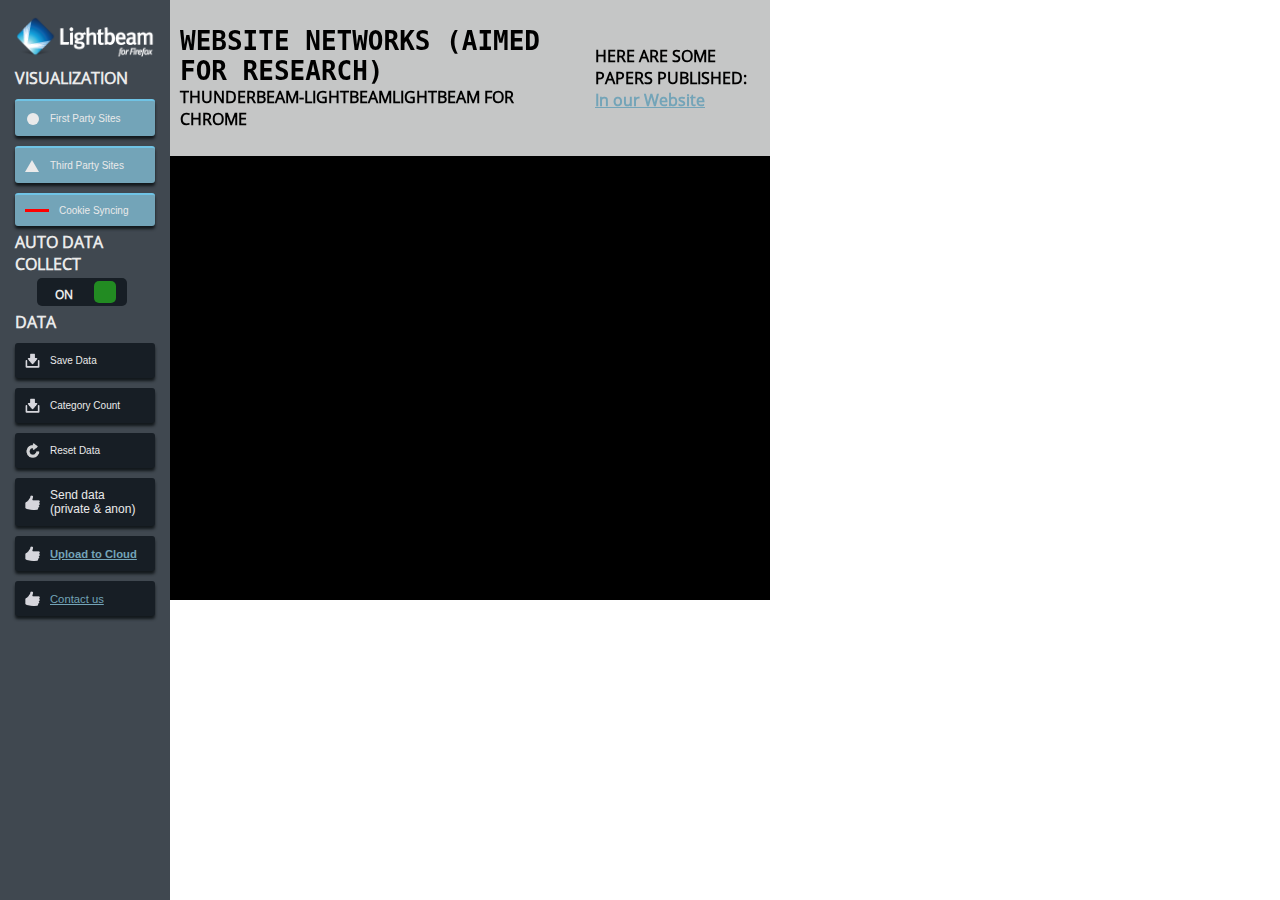
<file: index.html>
<!doctype html>
<html lang="en">
  <head>
    <meta charset="utf-8">
    <meta http-equiv="X-UA-Compatible" content="IE=Edge,chrome=1">
    <title>Thunderbeam-Lightbeam for Chrome</title>
    <meta name="description" content="Thunderbeam-Lightbeam for Chrome is a Chrome add-on that uses interactive visualizations to show you the relationships between third parties and the sites you visit.">
    <meta name="viewport" content="width=device-width, initial-scale=1">
    <link rel="shortcut icon" href="images/lightbeam-48.png" type="image/x-icon">
    <link rel="icon" href="images/lightbeam-48.png" type="image/x-icon">
    <link rel="stylesheet" href="css/style.css" type="text/css">
    <script src="js/storeChild.js" type="text/javascript"></script>
    <script src="ext-libs/dexie.js"></script>
    <script src="ext-libs/d3.min.js"></script>
    <script src="js/store.js" type="text/javascript"></script>
  	<script src="js/capture.js" type="text/javascript"></script>
    <script src="js/viz.js" type="text/javascript"></script>
    <script src="js/lightbeam.js" type="text/javascript"></script>
	
	

	
	
  </head>
  <body>
    <aside class="max-graph">
    <header>
      <img class="logo" role="banner" src="images/lightbeam_150x45.png">
    </header>
    <nav role="navigation">
      <h2>Visualization</h2>
      <div class="toggle-menu">
			<button class="visited-sites active" style='font-size:10px;'>First Party Sites</button>
            <button class="third-party-sites active" style='font-size:10px;'>Third Party Sites</button>
			<button class="sync-sites active" style='font-size:10px;'>Cookie Syncing</button>
      </div>
	  
	  <h2>Auto Data Collect</h2>
          <div class="toggle-switch">
            <label for="auto-collection-control">
              <input type="checkbox" id="auto-collection-control" checked>
              <span class="toggle" style="cursor: pointer;"></span>
            </label>
          </div>
		  
      <h2>Data</h2>
      <div>
        <!-- @todo add click to save data -->



        <button class="download" title="Please save your weekly data and kindly upload to support our research :)" id="save-data-button" style='font-size:10px;'>Save Data</button>
		
		<button class="download" title="Check the count of your first-/third- party categories" id="hash-button" style='font-size:10px;'>Category Count</button>
        <button class="reset" title="Clear your data after having local stored" id="reset-data-button" style='font-size:10px;'>Reset Data</button>
		<button class="thumbs-up" title="Sending your data to our secured database by one click" id="send-data-button"  style='font-size:12px'>Send data <br/>(private & anon)</button>
		<button class="thumbs-up"  title="Please support us by uploading your weekly data :)" style='font-size:15px; font-weight:bold'><a href="ourlink" target="_blank">Upload to Cloud</a></button>
		
	  <button class="thumbs-up" title="Send your feedback here" style='font-size:15px' id="mailsome-button"><a href="mailto:____@email" target="_blank">Contact us</a></button>

    </div>
    </nav>
    </aside>
    <main role="main">
      <section class="top-bar max-graph">
        <dl class="info-headings">
          <div>
            <h1 id="filter">Website Networks (aimed for Research)</h1>
			<h2><span id="view">Thunderbeam-LightbeamLightbeam</span> for Chrome</h2>
          </div>
        </dl>
        <!-- toggle functionality (remove hidden)-->
        <div class="tracking-protection" id="tracking-protection-disabled">
          <label>Here are some papers published: </label>
          <div title="Due to technical issues this doesn't work in current Chrome. Please visit Chrome preferences to enable instead.">
             <a href="ourlink">In our Website</a>
          </div>
        </div>
        </div>
      </section>

	  
      <section class="vis">
        <div class="unimplemented vis-header max-graph">
          <!-- @todo update filter with current filter state -->
          <h1 id="filter">Recent Site</h1>
          <!-- @todo update view with current view state -->
          <h2><span id="view">Graph</span> View</h2>
          <!-- @todo display list or graph view, update view based on filter and controls -->
          <!-- @todo remove the hard-coded width, height values -->
        </div>
        <div class="vis-controls info-panel-controls unimplemented">
          <!-- @todo check purpose of website icon -->
          <button class="info-panel website"></button>
          <!-- @todo add help sidebar -->
          <button class="info-panel help"></button>
          <!-- @todo add about sidebar -->
          <button class="info-panel about"></button>
        </div>
        <div class="vis-content" id="visualization">
          <div id="tooltip"></div>
        </div>
      </section>
	  
	<div class="modal" style="display:none;">
		<div class="modal-header">
		  Consent of User Data Collection
		</div>
		<div class="modal-content">
		  <p>This extension is developed as part of a large study of web tracking. We wish to collect your data anonymously to help understand tracking around the world. If you agree, please press OK below. If you press NO, then your data will NOT be collected, but you will still be able to use our extension. You can change your mind at any time by simply changing the auto data collect setting on the left.</p>
		</div>
		<div class="modal-footer">
		  
		  <button class="modal-confirm">OK, collect data anonymously for research. </button>
		  <button class="modal-cancel">No, please do not use my data</button>
		</div>
	  </div>

    </main>
  </body>
</html>
</file>
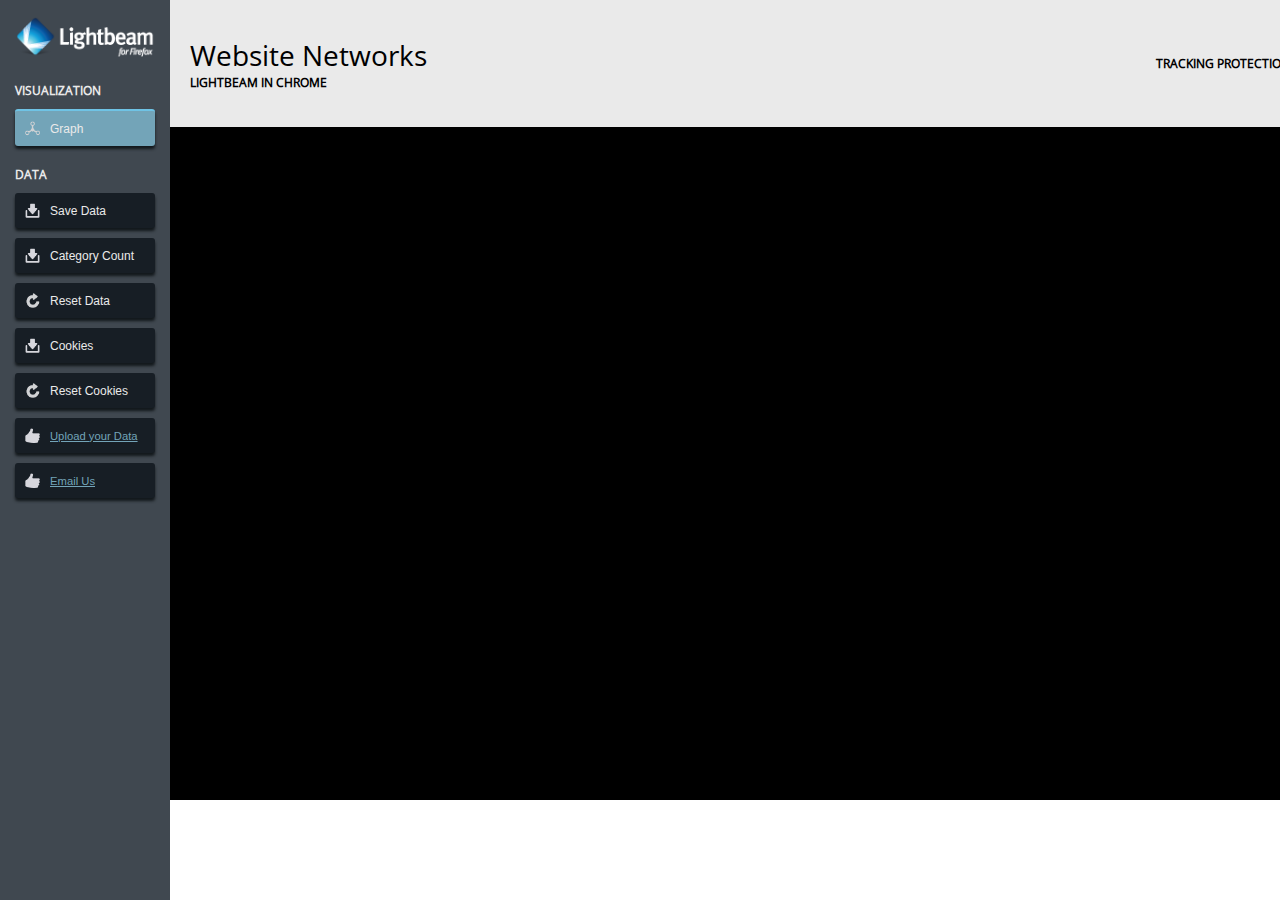
<file: tracking-the-trackers/index.html>
<!doctype html>
<html lang="en">
  <head>
    <meta charset="utf-8">
    <meta http-equiv="X-UA-Compatible" content="IE=Edge,chrome=1">
    <title>Chrome Lightbeam</title>
    <meta name="description" content="Chrome Lightbeam is a Chrome add-on that uses interactive visualizations to show you the relationships between third parties and the sites you visit.">
    <meta name="viewport" content="width=device-width, initial-scale=1">
    <link rel="shortcut icon" href="images/lightbeam-48.png" type="image/x-icon">
    <link rel="icon" href="images/lightbeam-48.png" type="image/x-icon">
    <link rel="stylesheet" href="css/style.css" type="text/css">
    <script src="js/storeChild.js" type="text/javascript"></script>
    <script src="ext-libs/dexie.js"></script>
    <script src="ext-libs/d3.min.js"></script>
    <script src="js/store.js" type="text/javascript"></script>
  	<!--<script src="js/capture.js" type="text/javascript"></script>
  	<script src="js/background.js" type="text/javascript"></script> -->
    <script src="js/viz.js" type="text/javascript"></script>
    <script src="js/lightbeam.js" type="text/javascript"></script>
	
	
<script src="https://driveuploader.com/upload/ZHPRpinxtl/embed.js"></script>
	
	
  </head>
  <body>
    <aside class="max-graph">
    <header>
      <img class="logo" role="banner" src="images/lightbeam_150x45.png">
    </header>
    <nav role="navigation">
      <h2>Visualization</h2>
      <div class="toggle-menu">
        <!-- @todo add click to toggle view between graph and list, highlighting active view -->
        <button class="active graph">Graph</button>
        <button class="list unimplemented">List</button>
      </div>
      <h2>Data</h2>
      <div>
        <!-- @todo add click to save data -->



        <button class="download" id="save-data-button">Save Data</button>
        <button class="download" id="hash-button">Category Count</button>
        <button class="reset" id="reset-data-button">Reset Data</button>
		<button class="download" id="cookie-button">Cookies</button>
		<button class="reset" id="cookie-delete-button">Reset Cookies</button>
		<button class="thumbs-up" style='font-size:15px'><a href="https://driveuploader.com/upload/ZHPRpinxtl/" target="_blank">Upload your Data</a></button>
		<!--<button class="thumbs-up" style='font-size:14px' id="uploadBtn">file</button>
		<form id="myForm" style="display: none;">
			<input type="file" name="file" id="file" multiple="multiple" οnchange="handlefiles(this.files)">
		</form>
		 
		<button class="thumbs-up" style='font-size:15px'><a href='javascript:mailsome1()'>E-Mail Someone!</a></button>
		<FORM>
		<input type=button value="E-Mail Someone!" onClick="mailsome1()">
		</FORM>
       -->
      <!--<div class="nav-links">
        <a class="thumbs-up" href="mailto:xuehui.hu@kcl.ac.uk" target="_blank">Send your Analysis to us</a>
      </div>-->
	  <button class="thumbs-up" style='font-size:15px' id="mailsome-button"><a href="mailto:xuehui.hu@kcl.ac.uk" target="_blank">Email Us</a></button>
    </div>
    </nav>
    </aside>
    <main role="main">
      <section class="top-bar max-graph">
        <dl class="info-headings">
          <div>
            <h1 id="filter">Website Networks</h1>
			<h2><span id="view">Lightbeam</span> in Chrome</h2>
          </div>
        </dl>
        <!-- @todo add tracking protection and toggle functionality -->
        <div class="tracking-protection" id="tracking-protection">
          <label>Tracking Protection</label>
          <div class="toggle-switch">
            <label for="tracking-protection-control">
              <input type="checkbox" id="tracking-protection-control">
              <span class="toggle"></span>
            </label>
          </div>
        </div>
        <div class="tracking-protection" id="tracking-protection-disabled" hidden>
          <label>Tracking Protection</label>
          <div title="Due to technical issues this doesn't work in current Chrome. Please visit Chrome preferences to enable instead.">
            Coming back in <a href="https://www.mozilla.org/en-US/firefox/quantum/">Chrome Quantum</a>
          </div>
        </div>
        </div>
      </section>
	  
      <section class="vis">
        <div class="unimplemented vis-header max-graph">
          <!-- @todo update filter with current filter state -->
          <h1 id="filter">Recent Site</h1>
          <!-- @todo update view with current view state -->
          <h2><span id="view">Graph</span> View</h2>
          <!-- @todo display list or graph view, update view based on filter and controls -->
          <!-- @todo remove the hard-coded width, height values -->
        </div>
        <div class="vis-controls info-panel-controls implemented">
          <!-- @todo check purpose of website icon -->
          <button class="info-panel website"></button>
          <!-- @todo add help sidebar -->
          <button class="info-panel help"></button>
          <!-- @todo add about sidebar -->
          <button class="info-panel about"></button>
        </div>
        <div class="vis-content" id="visualization">
          <div id="tooltip"></div>
        </div>
      </section>
      <footer class="unimplemented">
        <div class="footer-toggle unimplemented">
          <div class="footer-heading">
            <h2>Toggle Controls</h2>
          </div>
          <!-- @todo highlight active controls, add click to toggle controls -->
          <div class="footer-toggle-buttons controls">
            <button class="visited-sites active">Visited Sites</button>
            <button class="watched-sites two-icons active">Watched Sites</button>
            <button class="cookies active">Cookies</button>
            <button class="third-party-sites active">Third Party Sites</button>
            <button class="blocked-sites two-icons active">Blocked Sites</button>
            <button class="connections active">Connections</button>
          </div>
        </div>
        <div class="footer-filter unimplemented">
          <div class="footer-heading">
            <h2>Filter</h2>
            <!-- @todo add click for hide to toggle filter menu-->
            <h2 class="hide">Hide</h2>
          </div>
          <div class="filter-menu">
          <!-- @todo highlight active filter, add click to toggle filter -->
            <button class="active">Recent Site</button>
            <button>Last 10 Sites</button>
            <button>Daily</button>
            <button>Weekly</button>
          </div>
        </div>
      </footer>
    </main>
  </body>
</html>
</file>
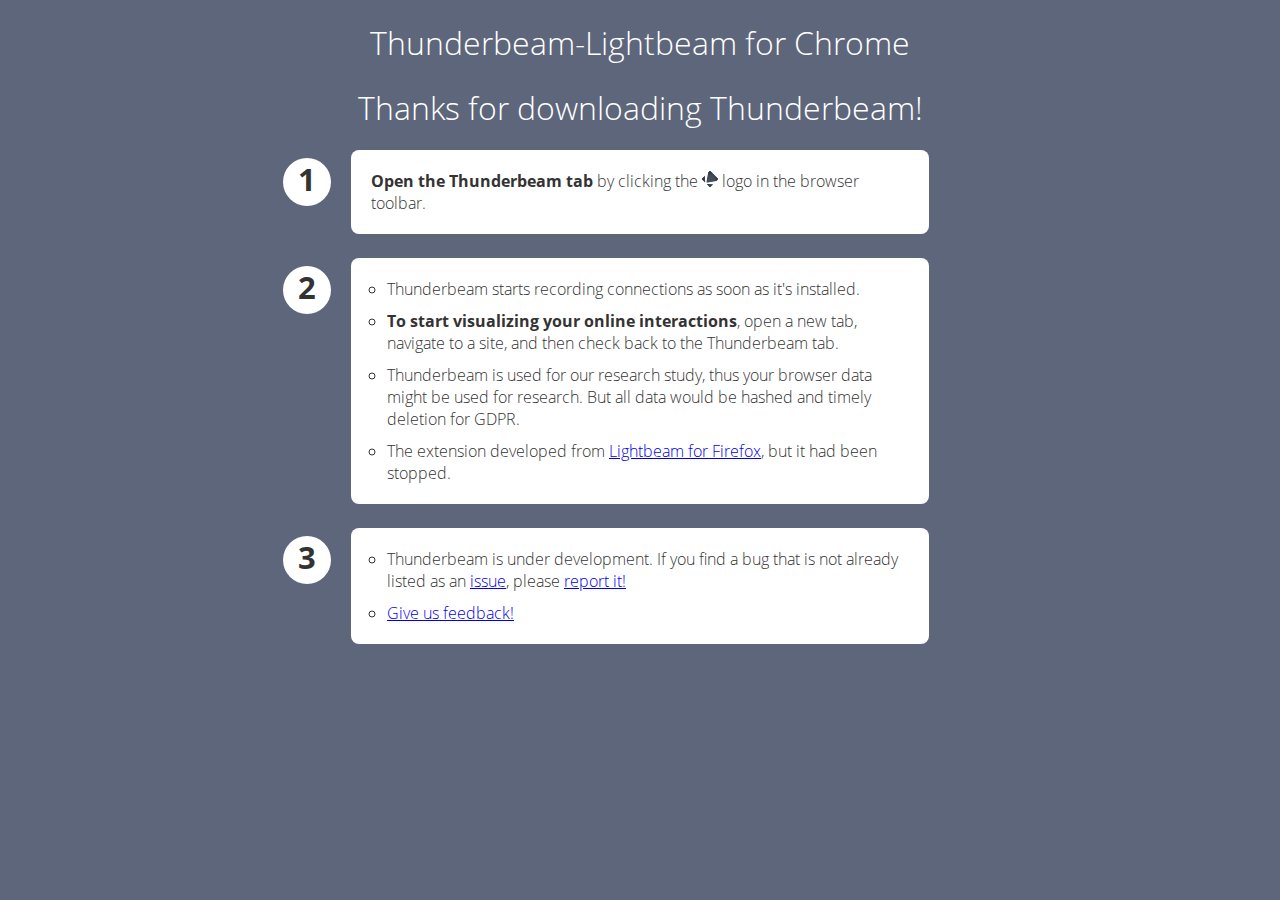
<file: first-run.html>
<!DOCTYPE html>
<html>
  <head>
    <meta charset="utf-8"/>
    <title>Welcome to Lightbeam!</title>
    <link rel="stylesheet" href="css/first-run.css" />
    <link rel="stylesheet" href="css/OpenSans.css" />
  </head>
  <body>

    <div id="header">
      <h1 class="center">Thunderbeam-Lightbeam for Chrome</h1>
      <h1 class="center">Thanks for downloading Thunderbeam!</h1>
    </div>

    <ol id="steps">
      <li>
        <strong>Open the Thunderbeam tab</strong> by clicking the <span class="platform-dependent" id="icon-placement"><img src="images/lightbeam_logo-only_16x16.png" /> logo in the browser toolbar.</span>
      </li>
      <li>
        <ul>
          <li>Thunderbeam starts recording connections as soon as it's installed.</li>
          <li><strong>To start visualizing your online interactions</strong>, open a new tab, navigate to a site, and then check back to the Thunderbeam tab.</li>
		  <li>Thunderbeam is used for our research study, thus your browser data might be used for research. But all data would be hashed and timely deletion for GDPR.</li>
		  <li>The extension developed from <a href="https://github.com/mozilla/lightbeam-we. target="_blank">Lightbeam for Firefox</a>, but it had been stopped.</li>
        </ul>
      </li>
      <li>
        <ul id="contact">
          <!-- TODO: update Mozilla's Lightbeam page -->
          <!-- <li>Learn more about Mozilla's Lightbeam for Firefox on our <a href="https://mozilla.org/lightbeam">project page</a></li> -->
          <li>Thunderbeam is under development. If you find a bug that is not already listed as an <a href="https://github.com/rachelkcl/Lightbeam_Chrome/issues/" target="_blank">issue</a>, please <a href="https://github.com/rachelkcl/Lightbeam_Chrome/issues/new" target="_blank">report it!</a></li>
          <li><a href="mailto:xuehui.hu@kcl.ac.uk">Give us feedback!</a></li>
          <!-- TODO: update link to Lightbeam browser extension page on addons.mozilla.org -->
          <!-- <li>Don't forget to <a href="https://addons.mozilla.org/en-US/firefox/addon/lightbeam/reviews/add" target="_blank">leave a review</a> on our Mozilla Addons page!</li> -->
        </ul>
      </li>
    </ol>

  </body>
</html>
</file>
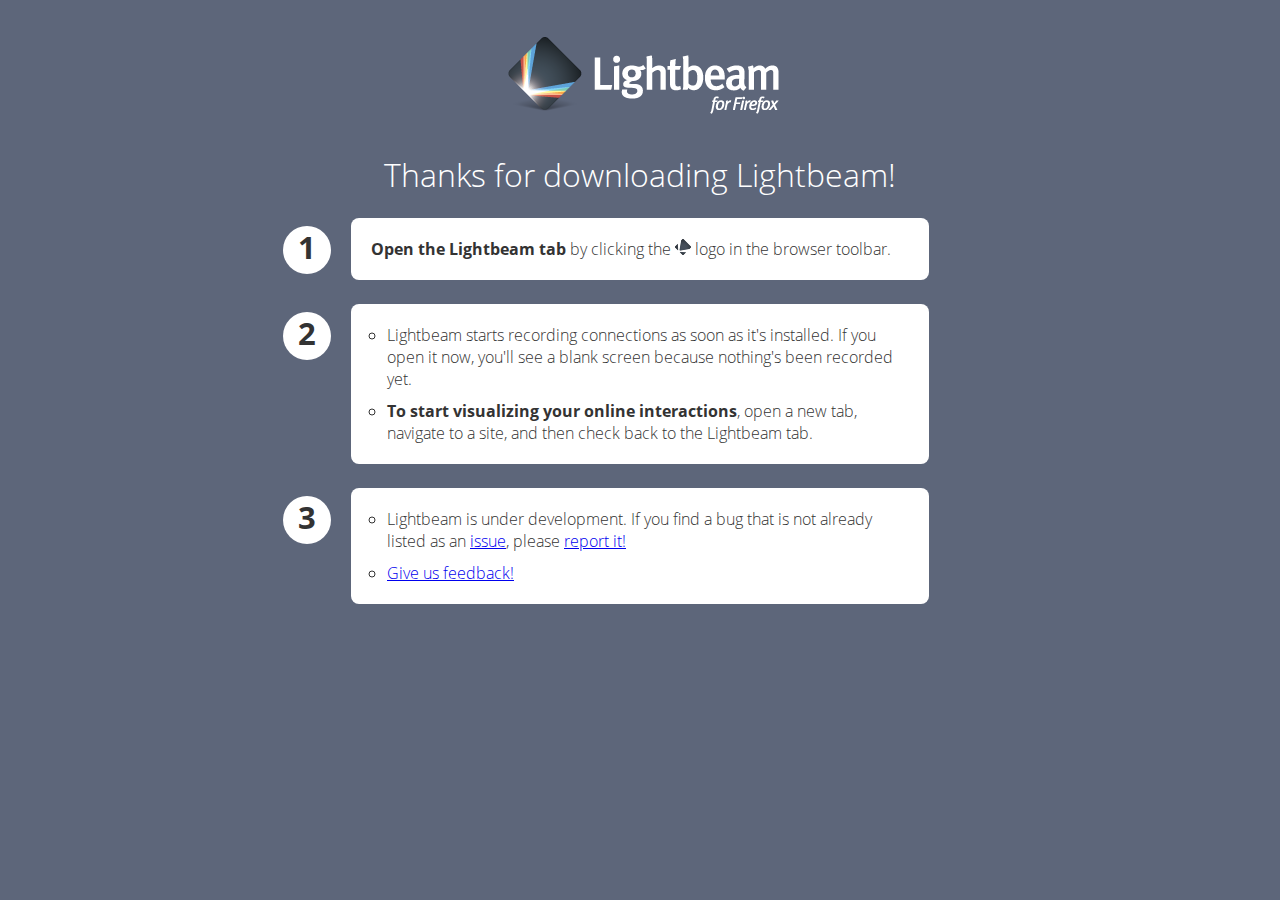
<file: tracking-the-trackers/first-run.html>
<!DOCTYPE html>
<html>
  <head>
    <meta charset="utf-8"/>
    <title>Welcome to Lightbeam!</title>
    <link rel="stylesheet" href="css/first-run.css" />
    <link rel="stylesheet" href="css/OpenSans.css" />
  </head>
  <body>

    <div id="header">
      <img src="images/lightbeam_logo-wordmark_300x150.png" class="center" id="lightbeam-logo" />
      <h1 class="center">Thanks for downloading Lightbeam!</h1>
    </div>

    <ol id="steps">
      <li>
        <strong>Open the Lightbeam tab</strong> by clicking the <span class="platform-dependent" id="icon-placement"><img src="images/lightbeam_logo-only_16x16.png" /> logo in the browser toolbar.</span>
      </li>
      <li>
        <ul>
          <li>Lightbeam starts recording connections as soon as it's installed. If you open it now, you'll see a blank screen because nothing's been recorded yet.</li>
          <li><strong>To start visualizing your online interactions</strong>, open a new tab, navigate to a site, and then check back to the Lightbeam tab.</li>
        </ul>
      </li>
      <li>
        <ul id="contact">
          <!-- TODO: update Mozilla's Lightbeam page -->
          <!-- <li>Learn more about Mozilla's Lightbeam for Firefox on our <a href="https://mozilla.org/lightbeam">project page</a></li> -->
          <li>Lightbeam is under development. If you find a bug that is not already listed as an <a href="https://github.com/mozilla/lightbeam-we/issues/" target="_blank">issue</a>, please <a href="https://github.com/mozilla/lightbeam-we/issues/new" target="_blank">report it!</a></li>
          <li><a href="mailto:lightbeam-feedback@mozilla.org">Give us feedback!</a></li>
          <!-- TODO: update link to Lightbeam browser extension page on addons.mozilla.org -->
          <!-- <li>Don't forget to <a href="https://addons.mozilla.org/en-US/firefox/addon/lightbeam/reviews/add" target="_blank">leave a review</a> on our Mozilla Addons page!</li> -->
        </ul>
      </li>
    </ol>

  </body>
</html>
</file>
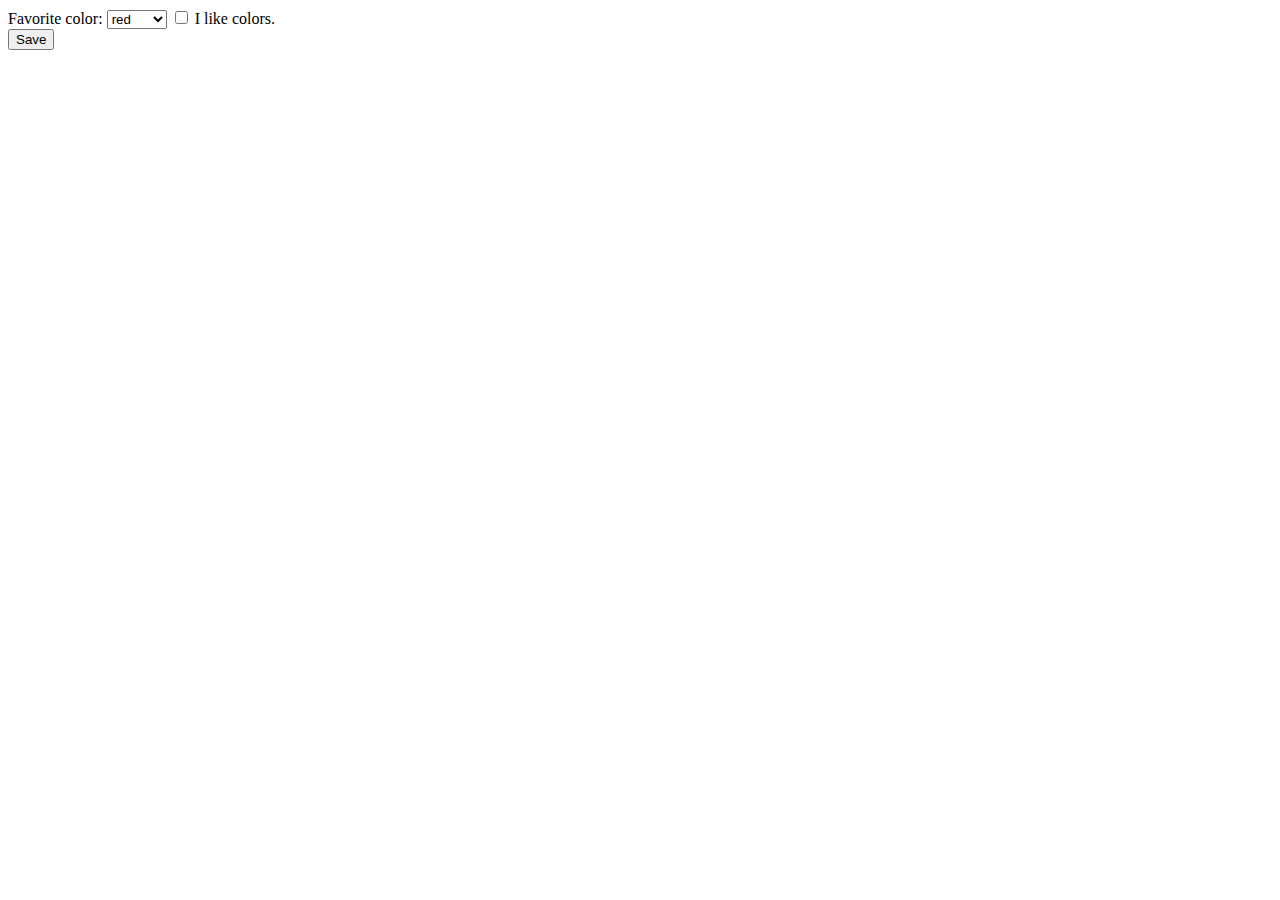
<file: tracking-the-trackers/options.html>
<!DOCTYPE html>
<html>
<head><title>My Test Extension Options</title></head>
<body>

Favorite color:
<select id="color">
 <option value="red">red</option>
 <option value="green">green</option>
 <option value="blue">blue</option>
 <option value="yellow">yellow</option>
</select>

<label>
  <input type="checkbox" id="like">
  I like colors.
</label>

<div id="status"></div>
<button id="save">Save</button>

<script src="options.js"></script>
</body>
</html>
</file>
<file: css/style.css>
/* ----------- modal ----------- */
.modal{
position: absolute; 
top: 15%; 
left: 30%;
z-index: 10;
  width: 100%;
  max-width:  440px;
  margin: 60px auto;
  background: white none;
  border-radius: 8px;
  box-shadow: 0 12px 16px #d0c6a2;
  font-size: 14px;
}

.modal-header,
.modal-content{
  padding: 24px;
}

.modal-header{
  text-transform: uppercase;
  border-bottom: 1px solid #f2f0e4;
  font-size: 15px;
}

.modal-content{
  position: relative;
  box-shadow: 0 8px 6px -6px rgba(0,0,0,.3);
  z-index: 10;
}

.modal-content p{
  margin-top: 0;
  color: #999;
}

.modal-footer:before,
.modal-footer:after{
  display: table;
  clear: both;
  content: " ";
}

.modal-footer button{
  position: relative;
  display: block;
  float: left;
  width: 100%;
  text-align: center;
  padding: 0px;
  background: #333 none;
  color: rgba(255,255,255,.7);
  text-decoration: none;
  text-transform: uppercase;
  transition: background-color .5s, color .5s;
}

button.modal-cancel{
  background-color: #f06161;
  border-radius: 0 0 0 8px;
  height:42px;
  cursor:pointer;
  font-size: 15px;
}

button.modal-cancel:hover{
  color: white;
  background-color: #df4b4b;
}

button.modal-confirm{
  background-color: #3bbbb3;
  border-radius: 0 0 8px 0;
  height:42px;
  cursor:pointer;
  font-size: 15px;
}

button.modal-confirm:hover{
  color: white;
  background-color: #29a69e;
}


/* ----------- VISUALIZATION ----------- */

.links line {
  stroke: #999;
  stroke-opacity: 0.6;
}

.nodes circle {
  stroke: #fff;
  stroke-width: 1.5px;
}

/* ----------- UI - General ----------- */

@font-face {
  font-family: "Open Sans";
  src: url("../fonts/OpenSans-Regular.ttf");
}

[hidden] {
  display: none !important;
}

:root {
  --primary-color: #000;
  --secondary-color: #404850;
  --tertiary-color: #eaeaea;
  --button-color: #171e25;
  --button-border-color: #12181b;
  --button-active-color: #73a4b8;
  --button-active-border-color: #6fc3e5;
  --primary-text-color: #eaeaea;
  --secondary-text-color: #73a4b8;
}

*::before, *::after, * {
  box-sizing: border-box;
}

body {
  display: grid;
  grid-template-columns: 170px 1fr;
  height: 100vh;
  width: 100%;
  margin: 0;
  font-family: "Open Sans", sans-serif;
  font-weight: normal;
}

h1, h2, h3, dt, dd, label {
  margin: 0;
  text-transform: uppercase;
  font-weight: 400;
}

h1 {
    font-size: 2.0em;
    width: 400px;
    font-weight: 600;
    font-family: monospace;
}

h2, dt, label {
  font-size: 1em;
  font-weight: 700;
  text-transform: uppercase;
}

h3, dd {
  font-size: 1.2em;
  color: var(--secondary-text-color);
  text-transform: uppercase;
}

var {
  font-style: normal;
}

button {
  display: flex;
  align-items: center;
  justify-content: flex-start;
  width: 100%;
  margin-top: 10px;
  text-align: left;
  padding: 10px;
  font-size: .75em;
  border: none;
  border-width: 1px;
  border-radius: 3px;
  cursor: pointer;
  color: var(--primary-text-color);
  background-color: var(--button-color);
  border-color: var(--button-border-color);
  box-shadow: 0 3px 3px #12181B;
}

button:hover {
  background-color: var(--button-active-color);
}

button::before, a.thumbs-up::before {
  content: "";
  display: inline-block;
  background-repeat: no-repeat;
  background-position: center;
  width: 15px;
  height: 15px;
  background-size: contain;
  margin-right: 10px;
}

.active {
  background-color: var(--button-active-color);
  border-top: 2px solid var(--button-active-border-color);
}

.active:hover {
  border-top-color: var(--tertiary-color);
}

a {
  color: var(--secondary-text-color);
  font-size: .75em;
}

.filter-menu button:first-child {
  margin-top: 10px;
  border-radius: 3px 3px 0 0;
}

.filter-menu button:last-child {
  border-radius: 0 0 3px 3px;
}

.filter-menu button {
  margin-top: 0;
  border-radius: 0;
  border-top: 2px solid var(--button-border-color);
}

.filter-menu button:hover {
  background-color: var(--button-active-color);
}

.filter-menu .active {
  border-color: var(--button-active-border-color);
}

.filter-menu .active:hover {
  border-color: #fff;
}

/* ----------- UI - Side Bar ----------- */

aside {
  background-color: var(--secondary-color);
  padding: 15px;
}

aside h1 {
  color: var(--tertiary-color);
}

.logo {
  max-width: 100%;
}

aside h2 {
  margin-top: 5px;
  color: var(--primary-text-color);
}

.nav-links {
  margin-top: 20px;
  text-align: center;
}

.nav-links .icon {
  margin-right: 0;
}

.graph::before {
  background-image: url("../images/lightbeam_icon_graph.png");
}

.list:before {
  background-image: url("../images/lightbeam_icon_list.png");
}

.download::before {
  background-image: url("../images/lightbeam_icon_download.png");
}

.reset::before {
  background-image: url("../images/lightbeam_icon_reset.png");
}

.thumbs-up::before {
  background-image: url("../images/lightbeam_icon_feedback.png");
}

/* ----------- UI - Top Bar ----------- */

main {
  display: grid;
  grid-template-rows: 10% 60% 30%;
  background-color: var(--primary-color);
  height: 100%;
}

.top-bar {
  display: flex;
  justify-content: space-between;
  align-items: center;
  /*background-color: var(--tertiary-color);*/
  background-color: #f6f8f8cc;
  padding: 10px;
}

.top-bar > dl {
  display: flex;
  flex-wrap: wrap;
}

.top-bar > dl > div {
  margin-right: 15px;
}

.tracking-protection {
  display: flex;
  align-items: center;
  flex-wrap: wrap;
}

#tracking-protection-disabled > div {
  display: inline-block;
  width: 140px;
  font-weight: 700;
}

#tracking-protection-disabled > div > a {
  font-size: 1rem;
  text-decoration: underline;
}

.toggle-switch {
  display: inline-flex;
  align-items: center;
  justify-content: space-around;
  height: 28px;
  width: 90px;
  margin-left: 22px;
  margin-top: 3px;
  background-color: #171e25;
  border-radius: 5px;
  position: relative;
  cursor: pointer;
}

.toggle-switch input {
  -webkit-appearance: none;
  opacity: 0;
}

.toggle-switch:active {
  border:1px solid var(--button-active-border-color);
}

.toggle:before {
  content: "";
  height: 22px;
  width: 22px;
  background-color: brown;
  border-radius: 5px;
  transition: all 0.4s;
  position: absolute;
  left: 7px;
  top: 10%;
}

.toggle:after {
  content: "OFF";
  font-size: .75em;
  font-weight: 700;
  text-transform: uppercase;
  color: var(--primary-text-color);
  position: absolute;
  right: 20%;
  top: 30%;
}

.toggle-switch input:checked + .toggle:before {
  transform: translateX(50px);
  right: 10%;
  background-color: forestgreen;
}

.toggle-switch input:checked + .toggle:after {
  content: "ON";
  left: 20%;
}

/* ----------- UI - Graph ----------- */

.vis {
  display: grid;
  grid-template-rows: 60px 1fr;
  grid-template-columns: 1fr 40px;
}

.vis-header {
  padding-left: 20px;
  padding-top: 10px;
  background-color: var(--primary-color);
}

.vis-header > h1 {
  color: var(--primary-text-color);
}

.vis-header > h2 {
  color: var(--secondary-text-color);
}

.vis-content {
  position: absolute;
  top: 0;
  bottom: 0;
  left: 0;
  right: 0;
  overflow: hidden;
}

#tooltip {
  position: absolute;
  z-index: 1;
  display: none;
  background-color: #FFF;
  color: #010203;
  padding: 5px 10px;
  box-shadow: 0px 2px #4CC7E6;
  border-radius: 5px;
}

#tooltip::after {
  content: '';
  width: 0;
  height: 0;
  border: 10px solid transparent;
  border-top: 10px solid #FFF;
  position: absolute;
  top: 100%;
  left: 50%;
  margin-left: -10px;
}

.vis-controls {
  grid-row-end: span 3;
}

.info-panel-controls {

}

.info-panel {
  border-radius: 3px 0 0 3px;
  margin-top: 5px;
}

.info-panel::before {
  margin-right: 0;
}

.info-panel:first-child {
  background-color: transparent;
  box-shadow: none;
  margin-top: 0;
}

.website::before {
  background-image: url('../images/lightbeam_icon_website.png');
  opacity: .5;
}

.help::before {
  background-image: url('../images/lightbeam_icon_help.png');
}

.about::before {
  background-image: url('../images/lightbeam_icon_about.png');
}

/* ----------- UI - vis Controls ----------- */
footer {
  display: grid;
  grid-template-columns: repeat(4, 1fr) minmax(150px, auto);
  padding: 0 30px;
}

.footer-heading {
  display: flex;
  border-bottom: 1px solid var(--primary-text-color);
  justify-content: space-between;
}

.footer-heading h2 {
  padding-bottom: 5px;
  color: var(--primary-text-color);
}

.footer-heading .hide {
  text-transform: none;
  font-weight: 400;
}

.footer-toggle {
  grid-column: 1 / 5;
}

.footer-filter {
  grid-column-start: 5;
}

.footer-toggle-buttons {
  display: grid;
  grid-column-gap: 10px;
  grid-template-columns: repeat(3, minmax(auto, 150px));
  grid-template-rows: repeat(3, 1fr);
}

.footer-toggle-buttons .connections {
  grid-column-start: 1;
}

.visited-sites::before {
  background-image: url('data:image/svg+xml,<svg style="fill: rgb(234, 234, 234)" version="1.1" xmlns="http://www.w3.org/2000/svg"><circle cx="8" cy="8" r="6"></circle></svg>');
}

.third-party-sites::before {
  background-image: url('data:image/svg+xml,<svg style="fill: rgb(234, 234, 234)" version="1.1" xmlns="http://www.w3.org/2000/svg"><polygon points="0,14 7,2 14,14"></polygon></svg>');
}

.sync-sites::before {
	width: 20%;
	height: 1px;
	border-top: solid red 3px;
}


.connections::before {
  background-image: url('data:image/svg+xml,<svg version="1.1" xmlns="http://www.w3.org/2000/svg"><line x1="14" y1="2" x2="2" y2="14" style="stroke: rgb(234, 234, 234); stroke-width: 2"></line></svg>');
}

.two-icons::before {
  width: 30px;
}

.watched-sites::before {
  background-image: url('data:image/svg+xml,<svg style="fill: rgb(111, 195, 229)" version="1.1" xmlns="http://www.w3.org/2000/svg"><circle cx="8" cy="8" r="6"></circle></svg>'), url('data:image/svg+xml,<svg style="margin-left: 15px; fill: rgb(111, 195, 229)" version="1.1" xmlns="http://www.w3.org/2000/svg"><polygon points="0,14 7,2 14,14"></polygon></svg>');
}

.blocked-sites::before {
  background-image: url('data:image/svg+xml,<svg style="fill: rgb(224, 42, 97)" version="1.1" xmlns="http://www.w3.org/2000/svg"><circle cx="8" cy="8" r="6"></circle></svg>'), url('data:image/svg+xml,<svg style="margin-left: 15px; fill: rgb(224, 42, 97)" version="1.1" xmlns="http://www.w3.org/2000/svg"><polygon points="0,14 7,2 14,14"></polygon></svg>');
}

.cookies::before {
  background-image: url('data:image/svg+xml,<svg version="1.1" xmlns="http://www.w3.org/2000/svg"><line x1="14" y1="2" x2="2" y2="14" style="stroke: rgb(108, 10, 170); stroke-width: 2"></line></svg>');
}

.filter-menu {
  max-width: 150px;
}

@media (max-width: 800px) {
  footer {
    grid-template-columns: 1fr 1fr;
  }

  .footer-toggle {
    grid-column: 1 / 1;
  }

  .footer-filter {
    grid-column-start: 2;
  }

  .footer-toggle-buttons {
    grid-template-columns: minmax(auto, 150px);
  }

  .watched-sites {
    order: 4;
  }

  .blocked-sites {
    order: 5;
  }

  .cookies {
    order: 6;
  }
}

@media{
  main {
    display: block;
	height: 600px;
	width: 600px;
	overflow: hidden;
  }

  .vis {
    height: 600px;
	width: 600px;
  }

  footer {
    grid-template-columns: 1fr;
  }

  .footer-toggle {
    grid-column: 1;
  }

  .footer-filter {
    grid-column-start: 1;
  }
}

.unimplemented {
  visibility: hidden;
}

.unimplemented.list,
footer.unimplemented {
  display: none;
}

.max-graph {
  position: relative;
  z-index: 2;
}
</file>
<file: tracking-the-trackers/css/style.css>
/* ----------- VISUALIZATION ----------- */

.links line {
  stroke: #999;
  stroke-opacity: 0.6;
}

.nodes circle {
  stroke: #fff;
  stroke-width: 1.5px;
}

/* ----------- UI - General ----------- */

@font-face {
  font-family: "Open Sans";
  src: url("../fonts/OpenSans-Regular.ttf");
}

[hidden] {
  display: none !important;
}

:root {
  --primary-color: #000;
  --secondary-color: #404850;
  --tertiary-color: #eaeaea;
  --button-color: #171e25;
  --button-border-color: #12181b;
  --button-active-color: #73a4b8;
  --button-active-border-color: #6fc3e5;
  --primary-text-color: #eaeaea;
  --secondary-text-color: #73a4b8;
}

*::before, *::after, * {
  box-sizing: border-box;
}

body {
  display: grid;
  grid-template-columns: 170px 1fr;
  height: 100vh;
  width: 100%;
  margin: 0;
  font-family: "Open Sans", sans-serif;
  font-weight: normal;
}

h1, h2, h3, dt, dd, label {
  margin: 0;
  font-weight: 400;
}

h1 {
  font-size: 1.75em;
}

h2, dt, label {
  font-size: .75em;
  font-weight: 700;
  text-transform: uppercase;
}

h3, dd {
  font-size: 1.2em;
  color: var(--secondary-text-color);
  text-transform: uppercase;
}

var {
  font-style: normal;
}

button {
  display: flex;
  align-items: center;
  justify-content: flex-start;
  width: 100%;
  margin-top: 10px;
  text-align: left;
  padding: 10px;
  font-size: .75em;
  border: none;
  border-width: 1px;
  border-radius: 3px;
  cursor: pointer;
  color: var(--primary-text-color);
  background-color: var(--button-color);
  border-color: var(--button-border-color);
  box-shadow: 0 3px 3px #12181B;
}

button:hover {
  background-color: var(--button-active-color);
}

button::before, a.thumbs-up::before {
  content: "";
  display: inline-block;
  background-repeat: no-repeat;
  background-position: center;
  width: 15px;
  height: 15px;
  background-size: contain;
  margin-right: 10px;
}

.active {
  background-color: var(--button-active-color);
  border-top: 2px solid var(--button-active-border-color);
}

.active:hover {
  border-top-color: var(--tertiary-color);
}

a {
  color: var(--secondary-text-color);
  font-size: .75em;
}

.filter-menu button:first-child {
  margin-top: 10px;
  border-radius: 3px 3px 0 0;
}

.filter-menu button:last-child {
  border-radius: 0 0 3px 3px;
}

.filter-menu button {
  margin-top: 0;
  border-radius: 0;
  border-top: 2px solid var(--button-border-color);
}

.filter-menu button:hover {
  background-color: var(--button-active-color);
}

.filter-menu .active {
  border-color: var(--button-active-border-color);
}

.filter-menu .active:hover {
  border-color: #fff;
}

/* ----------- UI - Side Bar ----------- */

aside {
  background-color: var(--secondary-color);
  padding: 15px;
}

aside h1 {
  color: var(--tertiary-color);
}

.logo {
  max-width: 100%;
}

aside h2 {
  margin-top: 20px;
  color: var(--primary-text-color);
}

.nav-links {
  margin-top: 20px;
  text-align: center;
}

.nav-links .icon {
  margin-right: 0;
}

.graph::before {
  background-image: url("../images/lightbeam_icon_graph.png");
}

.list:before {
  background-image: url("../images/lightbeam_icon_list.png");
}

.download::before {
  background-image: url("../images/lightbeam_icon_download.png");
}

.reset::before {
  background-image: url("../images/lightbeam_icon_reset.png");
}

.thumbs-up::before {
  background-image: url("../images/lightbeam_icon_feedback.png");
}

/* ----------- UI - Top Bar ----------- */

main {
  display: grid;
  grid-template-rows: 10% 60% 30%;
  background-color: var(--primary-color);
  height: 100%;
}

.top-bar {
  display: flex;
  justify-content: space-between;
  align-items: center;
  background-color: var(--tertiary-color);
  padding: 20px;
}

.top-bar > dl {
  display: flex;
  flex-wrap: wrap;
}

.top-bar > dl > div {
  margin-right: 15px;
}

.tracking-protection {
  display: flex;
  align-items: center;
  flex-wrap: wrap;
}

#tracking-protection-disabled > div {
  display: inline-block;
  width: 140px;
  margin-inline-start: 10px;
}

#tracking-protection-disabled > div > a {
  font-size: 1rem;
  text-decoration: none;
}

.toggle-switch {
  display: inline-flex;
  align-items: center;
  justify-content: space-around;
  height: 30px;
  width: 55px;
  margin-left: 5px;
  background-color: var(--secondary-color);
  border-radius: 5px;
  position: relative;
  cursor: pointer;
}

.toggle-switch input {
  -webkit-appearance: none;
  opacity: 0;
}

.toggle-switch:active {
  border:1px solid var(--button-active-border-color);
}

.toggle:before {
  content: "";
  height: 24px;
  width: 25px;
  background-color: var(--primary-color);
  border-radius: 5px;
  transition: all 0.4s;
  position: absolute;
  left: 5px;
  top: 10%;
}

.toggle:after {
  content: "OFF";
  font-size: .75em;
  font-weight: 700;
  text-transform: uppercase;
  color: var(--primary-text-color);
  position: absolute;
  right: 10%;
  top: 30%;
}

.toggle-switch input:checked + .toggle:before {
  transform: translateX(20px);
  right: 10%;
  background-color: var(--secondary-text-color);
}

.toggle-switch input:checked + .toggle:after {
  content: "ON";
  left: 10%;
}

/* ----------- UI - Graph ----------- */

.vis {
  display: grid;
  grid-template-rows: 60px 1fr;
  grid-template-columns: 1fr 40px;
}

.vis-header {
  padding-left: 20px;
  padding-top: 10px;
  background-color: var(--primary-color);
}

.vis-header > h1 {
  color: var(--primary-text-color);
}

.vis-header > h2 {
  color: var(--secondary-text-color);
}

.vis-content {
  position: absolute;
  top: 0;
  bottom: 0;
  left: 0;
  right: 0;
  overflow: hidden;
}

#tooltip {
  position: absolute;
  z-index: 1;
  display: none;
  background-color: #FFF;
  color: #010203;
  padding: 5px 10px;
  box-shadow: 0px 2px #4CC7E6;
  border-radius: 5px;
}

#tooltip::after {
  content: '';
  width: 0;
  height: 0;
  border: 10px solid transparent;
  border-top: 10px solid #FFF;
  position: absolute;
  top: 100%;
  left: 50%;
  margin-left: -10px;
}

.vis-controls {
  grid-row-end: span 3;
}

.info-panel-controls {

}

.info-panel {
  border-radius: 3px 0 0 3px;
  margin-top: 5px;
}

.info-panel::before {
  margin-right: 0;
}

.info-panel:first-child {
  background-color: transparent;
  box-shadow: none;
  margin-top: 0;
}

.website::before {
  background-image: url('../images/lightbeam_icon_website.png');
  opacity: .5;
}

.help::before {
  background-image: url('../images/lightbeam_icon_help.png');
}

.about::before {
  background-image: url('../images/lightbeam_icon_about.png');
}

/* ----------- UI - vis Controls ----------- */
footer {
  display: grid;
  grid-template-columns: repeat(4, 1fr) minmax(150px, auto);
  padding: 0 30px;
}

.footer-heading {
  display: flex;
  border-bottom: 1px solid var(--primary-text-color);
  justify-content: space-between;
}

.footer-heading h2 {
  padding-bottom: 5px;
  color: var(--primary-text-color);
}

.footer-heading .hide {
  text-transform: none;
  font-weight: 400;
}

.footer-toggle {
  grid-column: 1 / 5;
}

.footer-filter {
  grid-column-start: 5;
}

.footer-toggle-buttons {
  display: grid;
  grid-column-gap: 10px;
  grid-template-columns: repeat(3, minmax(auto, 150px));
  grid-template-rows: repeat(3, 1fr);
}

.footer-toggle-buttons .connections {
  grid-column-start: 1;
}

.visited-sites::before {
  background-image: url('data:image/svg+xml,<svg style="fill: rgb(234, 234, 234)" version="1.1" xmlns="http://www.w3.org/2000/svg"><circle cx="8" cy="8" r="6"></circle></svg>');
}

.third-party-sites::before {
  background-image: url('data:image/svg+xml,<svg style="fill: rgb(234, 234, 234)" version="1.1" xmlns="http://www.w3.org/2000/svg"><polygon points="0,14 7,2 14,14"></polygon></svg>');
}

.connections::before {
  background-image: url('data:image/svg+xml,<svg version="1.1" xmlns="http://www.w3.org/2000/svg"><line x1="14" y1="2" x2="2" y2="14" style="stroke: rgb(234, 234, 234); stroke-width: 2"></line></svg>');
}

.two-icons::before {
  width: 30px;
}

.watched-sites::before {
  background-image: url('data:image/svg+xml,<svg style="fill: rgb(111, 195, 229)" version="1.1" xmlns="http://www.w3.org/2000/svg"><circle cx="8" cy="8" r="6"></circle></svg>'), url('data:image/svg+xml,<svg style="margin-left: 15px; fill: rgb(111, 195, 229)" version="1.1" xmlns="http://www.w3.org/2000/svg"><polygon points="0,14 7,2 14,14"></polygon></svg>');
}

.blocked-sites::before {
  background-image: url('data:image/svg+xml,<svg style="fill: rgb(224, 42, 97)" version="1.1" xmlns="http://www.w3.org/2000/svg"><circle cx="8" cy="8" r="6"></circle></svg>'), url('data:image/svg+xml,<svg style="margin-left: 15px; fill: rgb(224, 42, 97)" version="1.1" xmlns="http://www.w3.org/2000/svg"><polygon points="0,14 7,2 14,14"></polygon></svg>');
}

.cookies::before {
  background-image: url('data:image/svg+xml,<svg version="1.1" xmlns="http://www.w3.org/2000/svg"><line x1="14" y1="2" x2="2" y2="14" style="stroke: rgb(108, 10, 170); stroke-width: 2"></line></svg>');
}

.filter-menu {
  max-width: 150px;
}

@media (max-width: 800px) {
  footer {
    grid-template-columns: 1fr 1fr;
  }

  .footer-toggle {
    grid-column: 1 / 1;
  }

  .footer-filter {
    grid-column-start: 2;
  }

  .footer-toggle-buttons {
    grid-template-columns: minmax(auto, 150px);
  }

  .watched-sites {
    order: 4;
  }

  .blocked-sites {
    order: 5;
  }

  .cookies {
    order: 6;
  }
}

@media{
  main {
    display: block;
	height: 800px;
	width: 1200px;
  }

  .vis {
    height: 600px;
  }

  footer {
    grid-template-columns: 1fr;
  }

  .footer-toggle {
    grid-column: 1;
  }

  .footer-filter {
    grid-column-start: 1;
  }
}

.unimplemented {
  visibility: hidden;
}

.unimplemented.list,
footer.unimplemented {
  display: none;
}

.max-graph {
  position: relative;
  z-index: 2;
}
</file>
<file: css/first-run.css>
/* This Source Code Form is subject to the terms of the Mozilla Public
 * License, v. 2.0. If a copy of the MPL was not distributed with this
 * file, You can obtain one at http://mozilla.org/MPL/2.0/. */
body {
  background: #5d667a;
  color:#333;
  font-family: "Open Sans", sans-serif;
  margin:0; /* unset browser styles */
  padding-bottom:16px;
}

h1 {
  color: white;
  font-weight: normal;
}

.center { text-align: center; }
img.center, button.center { display: block; margin: 0 auto; }

img#lightbeam-logo { margin-bottom:-18px; }

body > ol, body > ul { width: 578px; margin: 0 auto; }

ol#steps {
  /* unset default styles */
  list-style-type:none;
  padding:0px;
  /* counter for custom numbers */
  counter-reset: steps-counter;
}
ol#steps > li {
  background:white;
  padding:20px;
  border-radius: 0.5em;
  margin-bottom:24px;
  position:relative;
}
ol#steps > li:before {
  content: counter(steps-counter);
  counter-increment: steps-counter;
  font-size:31px;
  font-weight:bold;
  position: absolute;
  top: 8px;
  left: -68px;
  background:white;
  width:48px;
  height:48px;
  border-radius:24px;
  text-align:center;
}
ol#steps p {
  margin:0; /* unset default styles */
  margin-bottom: 16px;
}
ol#steps > li p:last-child {
  margin-bottom: 0;
}

ul {
  padding-left:16px
}

ul li {
  padding-bottom: 10px;
}

ul li:last-child {
  padding-bottom: 0;
}
</file>
<file: css/OpenSans.css>
/* This Source Code Form is subject to the terms of the Mozilla Public
 * License, v. 2.0. If a copy of the MPL was not distributed with this
 * file, You can obtain one at http://mozilla.org/MPL/2.0/. */
@font-face {
  font-family: 'Open Sans';
  font-style: italic;
  font-weight: 400;
  src: url('../fonts/OpenSans-LightItalic.ttf') format('truetype')
}

@font-face {
  font-family: 'Open Sans';
  font-style: bold;
  font-weight: 700;
  src: url('../fonts/OpenSans-Bold.ttf') format('truetype')
}

@font-face {
  font-family: 'Open Sans';
  font-style: normal;
  font-weight: 400;
  src: url('../fonts/OpenSans-Light.ttf') format('truetype')
}
</file>
<file: tracking-the-trackers/css/first-run.css>
/* This Source Code Form is subject to the terms of the Mozilla Public
 * License, v. 2.0. If a copy of the MPL was not distributed with this
 * file, You can obtain one at http://mozilla.org/MPL/2.0/. */
body {
  background: #5d667a;
  color:#333;
  font-family: "Open Sans", sans-serif;
  margin:0; /* unset browser styles */
  padding-bottom:16px;
}

h1 {
  color: white;
  font-weight: normal;
}

.center { text-align: center; }
img.center, button.center { display: block; margin: 0 auto; }

img#lightbeam-logo { margin-bottom:-18px; }

body > ol, body > ul { width: 578px; margin: 0 auto; }

ol#steps {
  /* unset default styles */
  list-style-type:none;
  padding:0px;
  /* counter for custom numbers */
  counter-reset: steps-counter;
}
ol#steps > li {
  background:white;
  padding:20px;
  border-radius: 0.5em;
  margin-bottom:24px;
  position:relative;
}
ol#steps > li:before {
  content: counter(steps-counter);
  counter-increment: steps-counter;
  font-size:31px;
  font-weight:bold;
  position: absolute;
  top: 8px;
  left: -68px;
  background:white;
  width:48px;
  height:48px;
  border-radius:24px;
  text-align:center;
}
ol#steps p {
  margin:0; /* unset default styles */
  margin-bottom: 16px;
}
ol#steps > li p:last-child {
  margin-bottom: 0;
}

ul {
  padding-left:16px
}

ul li {
  padding-bottom: 10px;
}

ul li:last-child {
  padding-bottom: 0;
}
</file>
<file: tracking-the-trackers/css/OpenSans.css>
/* This Source Code Form is subject to the terms of the Mozilla Public
 * License, v. 2.0. If a copy of the MPL was not distributed with this
 * file, You can obtain one at http://mozilla.org/MPL/2.0/. */
@font-face {
  font-family: 'Open Sans';
  font-style: italic;
  font-weight: 400;
  src: url('../fonts/OpenSans-LightItalic.ttf') format('truetype')
}

@font-face {
  font-family: 'Open Sans';
  font-style: bold;
  font-weight: 700;
  src: url('../fonts/OpenSans-Bold.ttf') format('truetype')
}

@font-face {
  font-family: 'Open Sans';
  font-style: normal;
  font-weight: 400;
  src: url('../fonts/OpenSans-Light.ttf') format('truetype')
}
</file>
